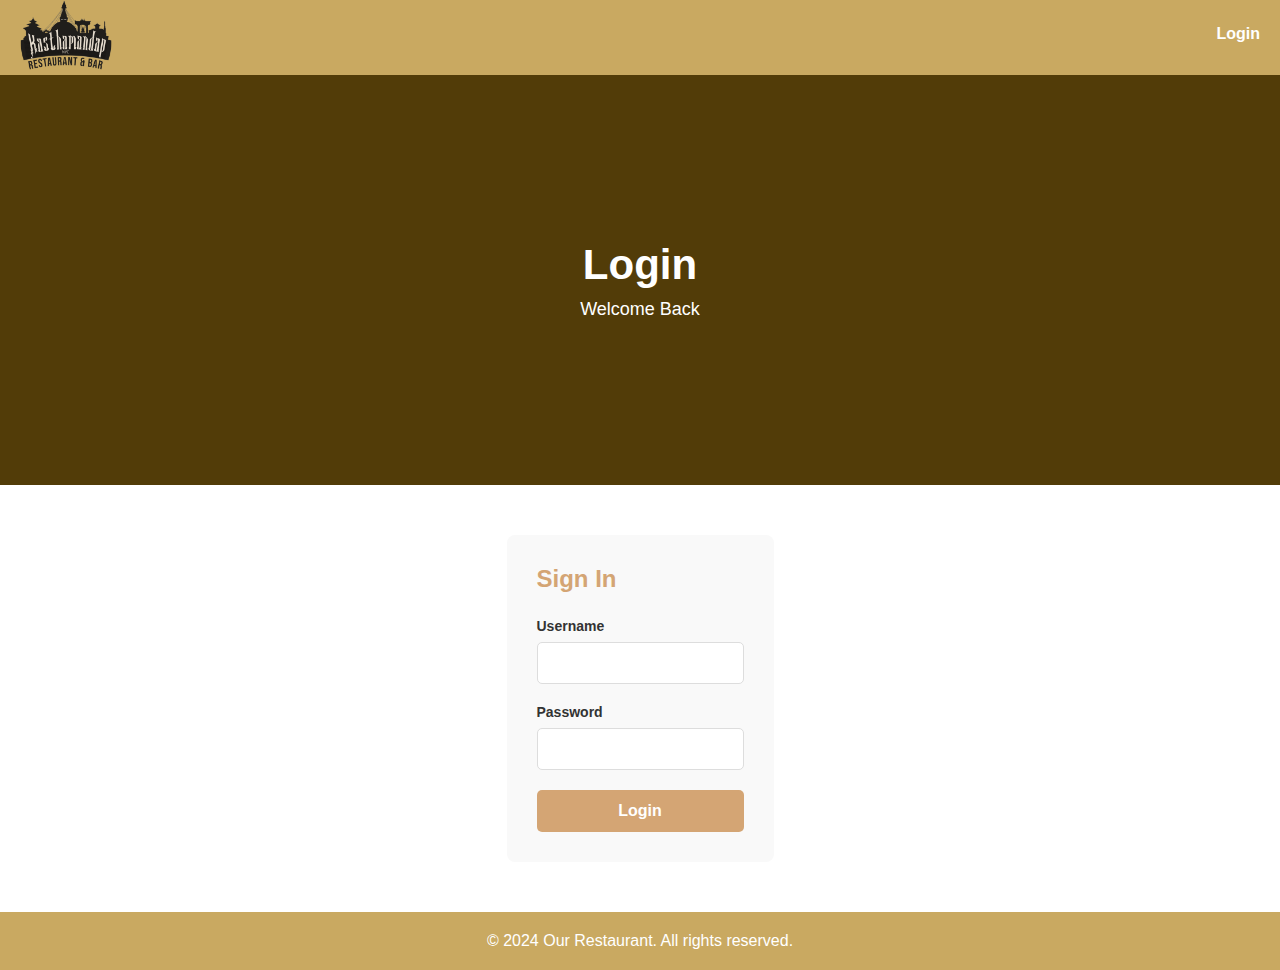
<file: index.html>
<!DOCTYPE html>
<html lang="en">

<head>
    <meta charset="UTF-8">
    <meta name="viewport" content="width=device-width, initial-scale=1.0">
    <title>Login</title>
    <link rel="stylesheet" href="style.css">
</head>

<body>
    <div class="navigation">
        <div class="logo">
            <img src="logo.png" width="100px" height="70px" alt="Restaurant Logo">
        </div>
        <nav class="navbar">
            <ul class="nav">
                <li>
                    <a href="index.html">Login</a>
                </li>
            </ul>
        </nav>
    </div>

    <div class="page-hero">
        <h1>Login</h1>
        <p>Welcome Back</p>
    </div>

    <div class="contact-container" style="display: flex; justify-content: center; padding: 50px 20px;">
        <div class="contact-form" style="width: 100%; max-width: 400px;">
            <h2>Sign In</h2>
            <form action="home.html">
                <div class="form-group">
                    <label for="username">Username</label>
                    <input type="text" id="username" name="username" required>
                </div>

                <div class="form-group">
                    <label for="password">Password</label>
                    <input type="password" id="password" name="password" required>
                </div>

                <button type="submit" class="submit-btn">Login</button>
            </form>
        </div>
    </div>
    <div class="footer">
        <footer>
            <p align="center">&copy; 2024 Our Restaurant. All rights reserved.</p>
        </footer>
    </div>
</body>

</html>
</file>
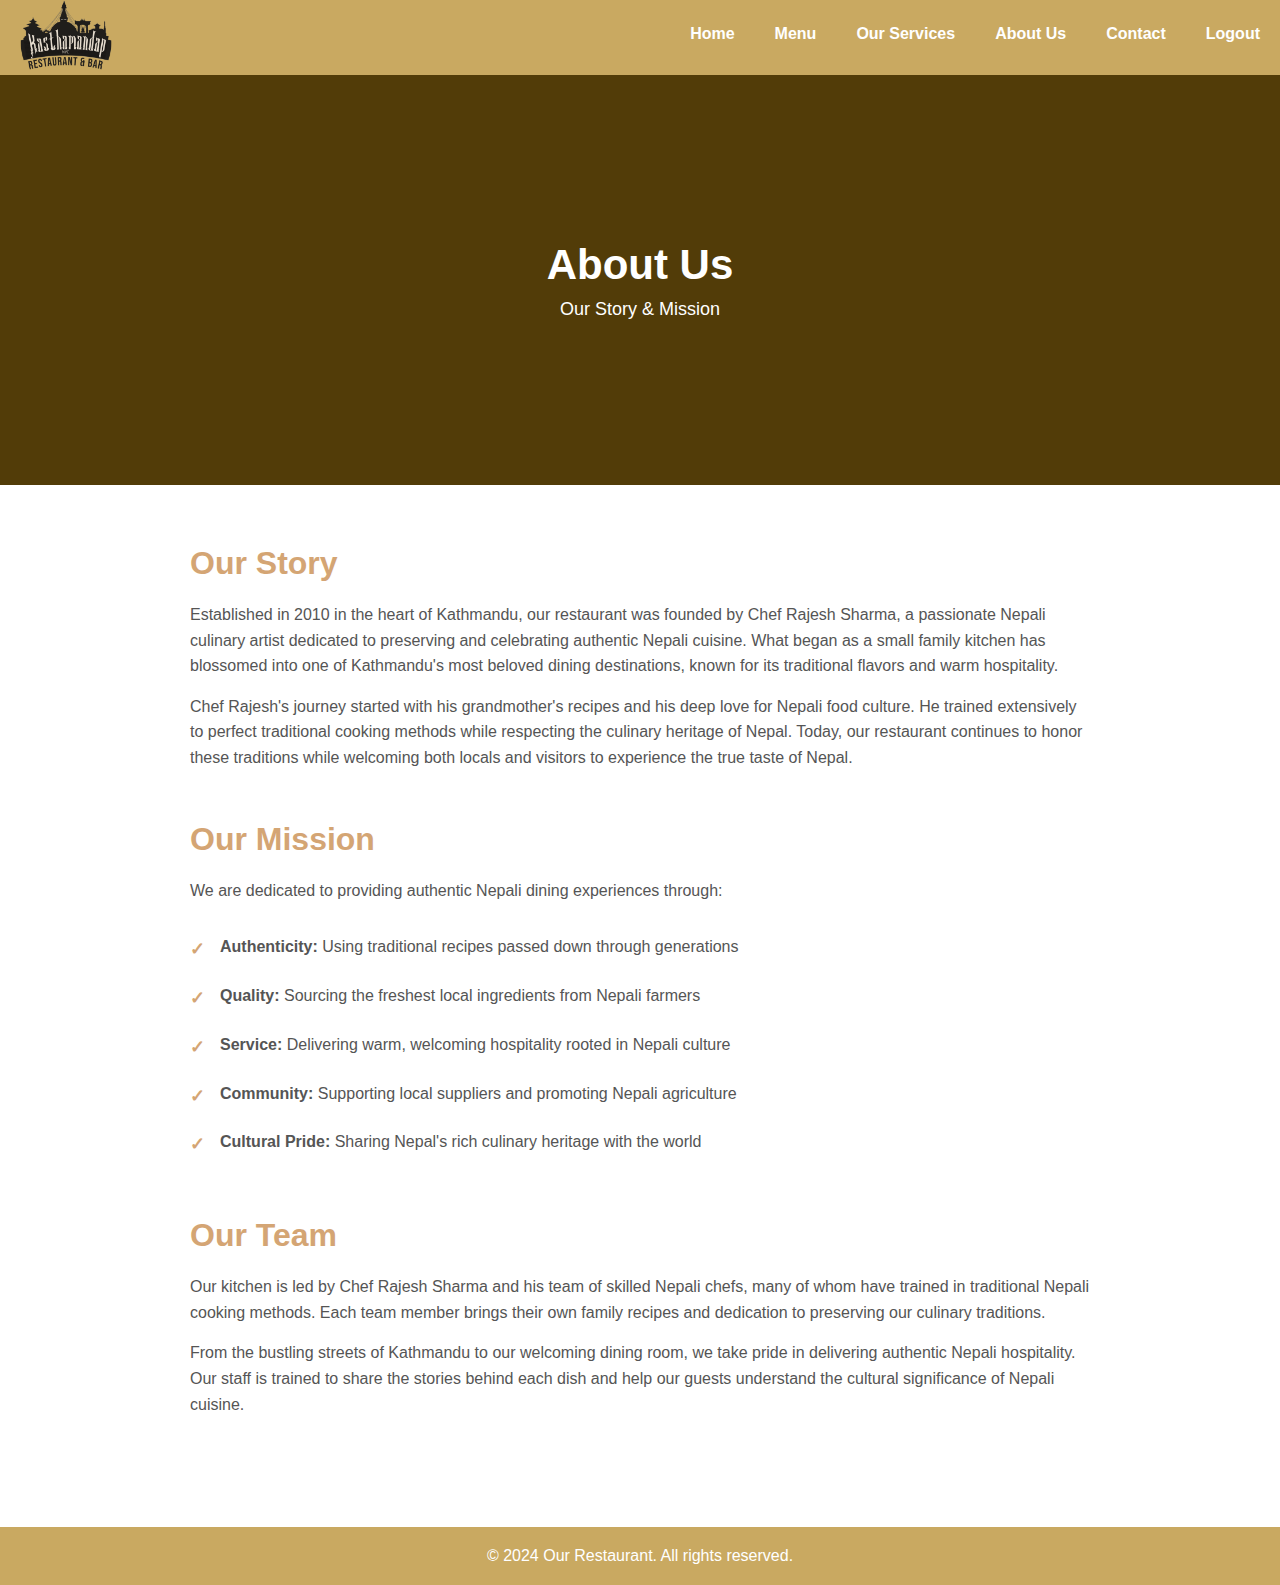
<file: about.html>
<!DOCTYPE html>
<html lang="en">

<head>
    <meta charset="UTF-8">
    <meta name="viewport" content="width=device-width, initial-scale=1.0">
    <title>About Us</title>
    <link rel="stylesheet" href="style.css">
</head>

<body>
    <div class="navigation">
        <div class="logo">
            <img src="logo.png" width="100px" height="70px" alt="Restaurant Logo">
        </div>
        <nav class="navbar">
            <ul class="nav">
                <li>
                    <a href="home.html">Home</a>
                </li>
                <li>
                    <a href="menu.html">Menu</a>
                </li>
                <li>
                    <a href="services.html">Our Services</a>
                </li>
                <li>
                    <a href="about.html">About Us</a>
                </li>
                <li>
                    <a href="contact.html">Contact</a>
                </li>
                <li>
                    <a href="index.html">Logout</a>
                </li>
            </ul>
        </nav>
    </div>

    <div class="page-hero">
        <h1>About Us</h1>
        <p>Our Story & Mission</p>
    </div>

    <div class="about-content">
        <div class="about-section">
            <h2>Our Story</h2>
            <p>Established in 2010 in the heart of Kathmandu, our restaurant was founded by Chef Rajesh Sharma, a
                passionate Nepali culinary artist dedicated to preserving and celebrating authentic Nepali cuisine. What
                began as a small family kitchen has blossomed into one of Kathmandu's most beloved dining destinations,
                known for its traditional flavors and warm hospitality.</p>
            <p>Chef Rajesh's journey started with his grandmother's recipes and his deep love for Nepali food culture.
                He trained extensively to perfect traditional cooking methods while respecting the culinary heritage of
                Nepal. Today, our restaurant continues to honor these traditions while welcoming both locals and
                visitors to experience the true taste of Nepal.</p>
        </div>

        <div class="about-section">
            <h2>Our Mission</h2>
            <p>We are dedicated to providing authentic Nepali dining experiences through:</p>
            <ul class="mission-list">
                <li><strong>Authenticity:</strong> Using traditional recipes passed down through generations</li>
                <li><strong>Quality:</strong> Sourcing the freshest local ingredients from Nepali farmers</li>
                <li><strong>Service:</strong> Delivering warm, welcoming hospitality rooted in Nepali culture</li>
                <li><strong>Community:</strong> Supporting local suppliers and promoting Nepali agriculture</li>
                <li><strong>Cultural Pride:</strong> Sharing Nepal's rich culinary heritage with the world</li>
            </ul>
        </div>

        <div class="about-section">
            <h2>Our Team</h2>
            <p>Our kitchen is led by Chef Rajesh Sharma and his team of skilled Nepali chefs, many of whom have trained
                in traditional Nepali cooking methods. Each team member brings their own family recipes and dedication
                to preserving our culinary traditions.</p>
            <p>From the bustling streets of Kathmandu to our welcoming dining room, we take pride in delivering
                authentic Nepali hospitality. Our staff is trained to share the stories behind each dish and help our
                guests understand the cultural significance of Nepali cuisine.</p>
        </div>
    </div>
    <div class="footer">
        <footer>
            <p align="center">&copy; 2024 Our Restaurant. All rights reserved.</p>
        </footer>
    </div>
</body>

</html>
</file>
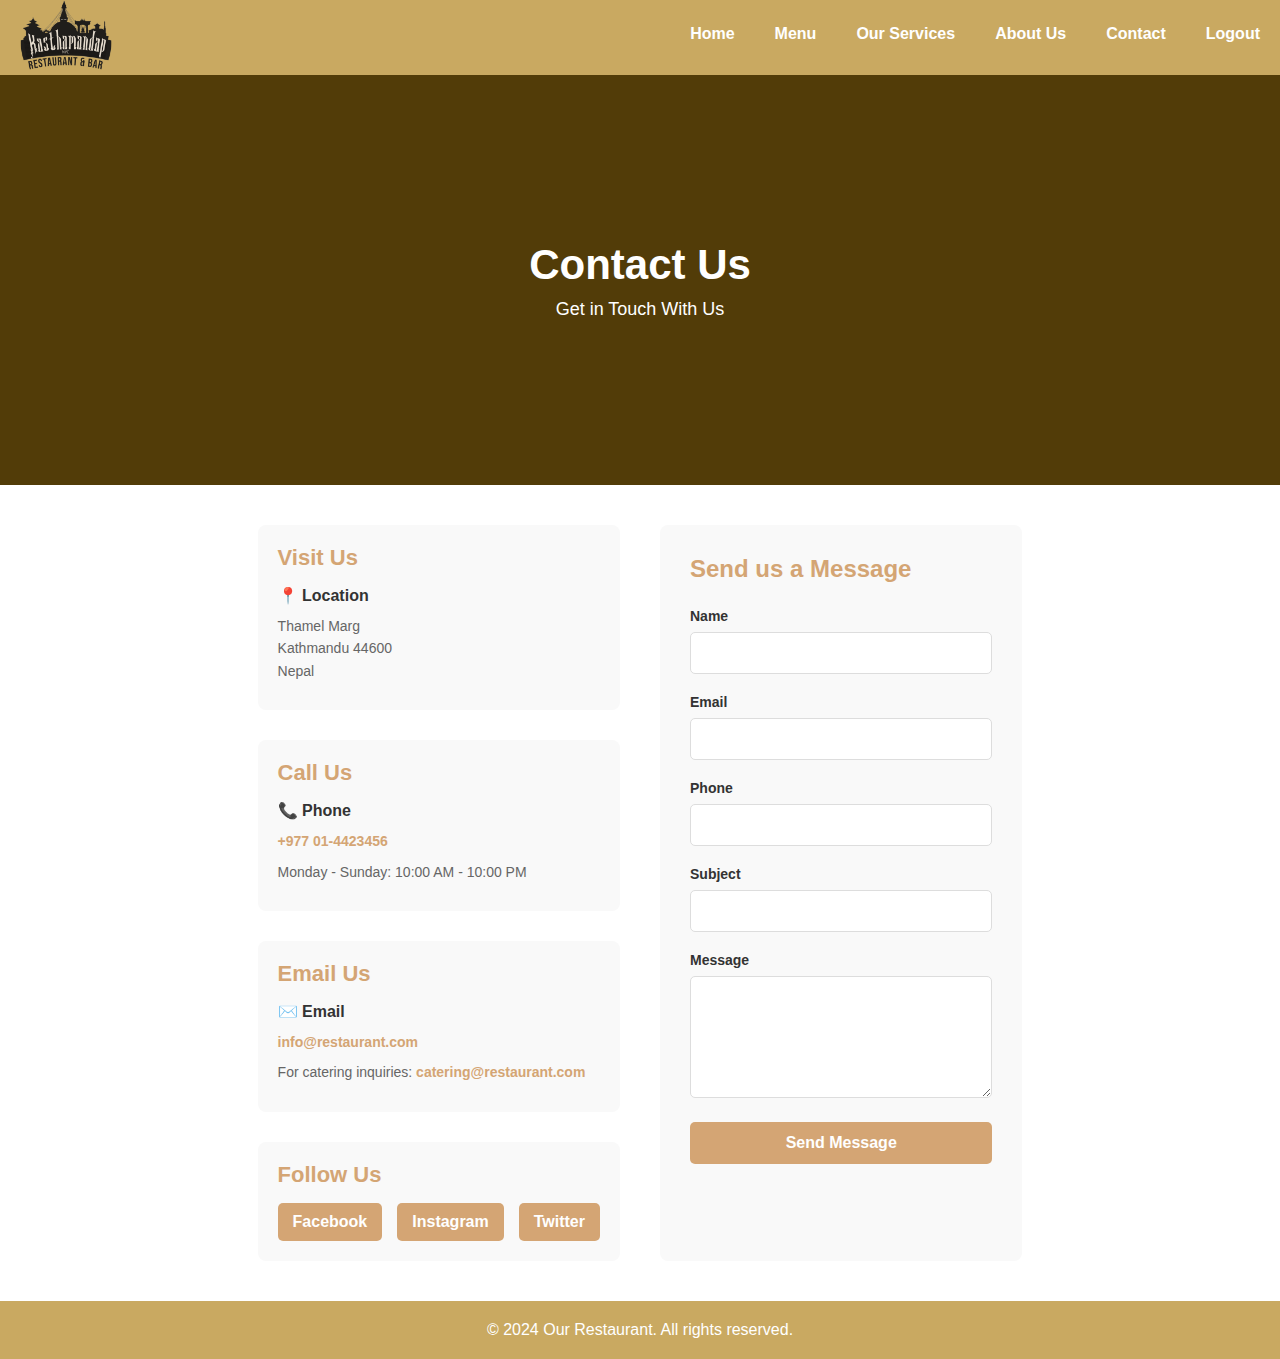
<file: contact.html>
<!DOCTYPE html>
<html lang="en">

<head>
    <meta charset="UTF-8">
    <meta name="viewport" content="width=device-width, initial-scale=1.0">
    <title>Contact Us</title>
    <link rel="stylesheet" href="style.css">

</head>

<body>
    <div class="navigation">
        <div class="logo">
            <img src="logo.png" width="100px" height="70px" alt="Restaurant Logo">
        </div>

        <nav class="navbar">
            <ul class="nav">
                <li>
                    <a href="home.html">Home</a>
                </li>
                <li>
                    <a href="menu.html">Menu</a>
                </li>
                <li>
                    <a href="services.html">Our Services</a>
                </li>
                <li>
                    <a href="about.html">About Us</a>
                </li>
                <li>
                    <a href="contact.html">Contact</a>
                </li>
                <li>
                    <a href="index.html">Logout</a>
                </li>
            </ul>
        </nav>
    </div>

    <div class="page-hero">
        <h1>Contact Us</h1>
        <p>Get in Touch With Us</p>
    </div>

    <div class="contact-container">
        <div class="contact-info">
            <div class="contact-section">
                <h2>Visit Us</h2>
                <div class="info-item">
                    <h3>📍 Location</h3>
                    <p>Thamel Marg<br>Kathmandu 44600<br>Nepal</p>
                </div>
            </div>

            <div class="contact-section">
                <h2>Call Us</h2>
                <div class="info-item">
                    <h3>📞 Phone</h3>
                    <p><a href="tel:+977014423456">+977 01-4423456</a></p>
                    <p>Monday - Sunday: 10:00 AM - 10:00 PM</p>
                </div>
            </div>

            <div class="contact-section">
                <h2>Email Us</h2>
                <div class="info-item">
                    <h3>✉️ Email</h3>
                    <p><a href="mailto:info@restaurant.com">info@restaurant.com</a></p>
                    <p>For catering inquiries: <a href="mailto:catering@restaurant.com">catering@restaurant.com</a></p>
                </div>
            </div>

            <div class="contact-section">
                <h2>Follow Us</h2>
                <div class="social-links">
                    <a href="#" class="social-icon">Facebook</a>
                    <a href="#" class="social-icon">Instagram</a>
                    <a href="#" class="social-icon">Twitter</a>
                </div>
            </div>
        </div>

        <div class="contact-form">
            <h2>Send us a Message</h2>
            <form>
                <div class="form-group">
                    <label for="name">Name</label>
                    <input type="text" id="name" name="name" required>
                </div>

                <div class="form-group">
                    <label for="email">Email</label>
                    <input type="email" id="email" name="email" required>
                </div>

                <div class="form-group">
                    <label for="phone">Phone</label>
                    <input type="tel" id="phone" name="phone">
                </div>

                <div class="form-group">
                    <label for="subject">Subject</label>
                    <input type="text" id="subject" name="subject" required>
                </div>

                <div class="form-group">
                    <label for="message">Message</label>
                    <textarea id="message" name="message" rows="6" required></textarea>
                </div>

                <button type="submit" class="submit-btn" id="submit">Send Message</button>
            </form>
        </div>
    </div>
    <div class="footer">
        <footer>
            <p align="center">&copy; 2024 Our Restaurant. All rights reserved.</p>
        </footer>
    </div>
    <script>
        let form = document.getElementById("submit");

        form.addEventListener("click", function () {
            alert("Thank You For Your Review");
        });
    </script>
</body>

</html>
</file>
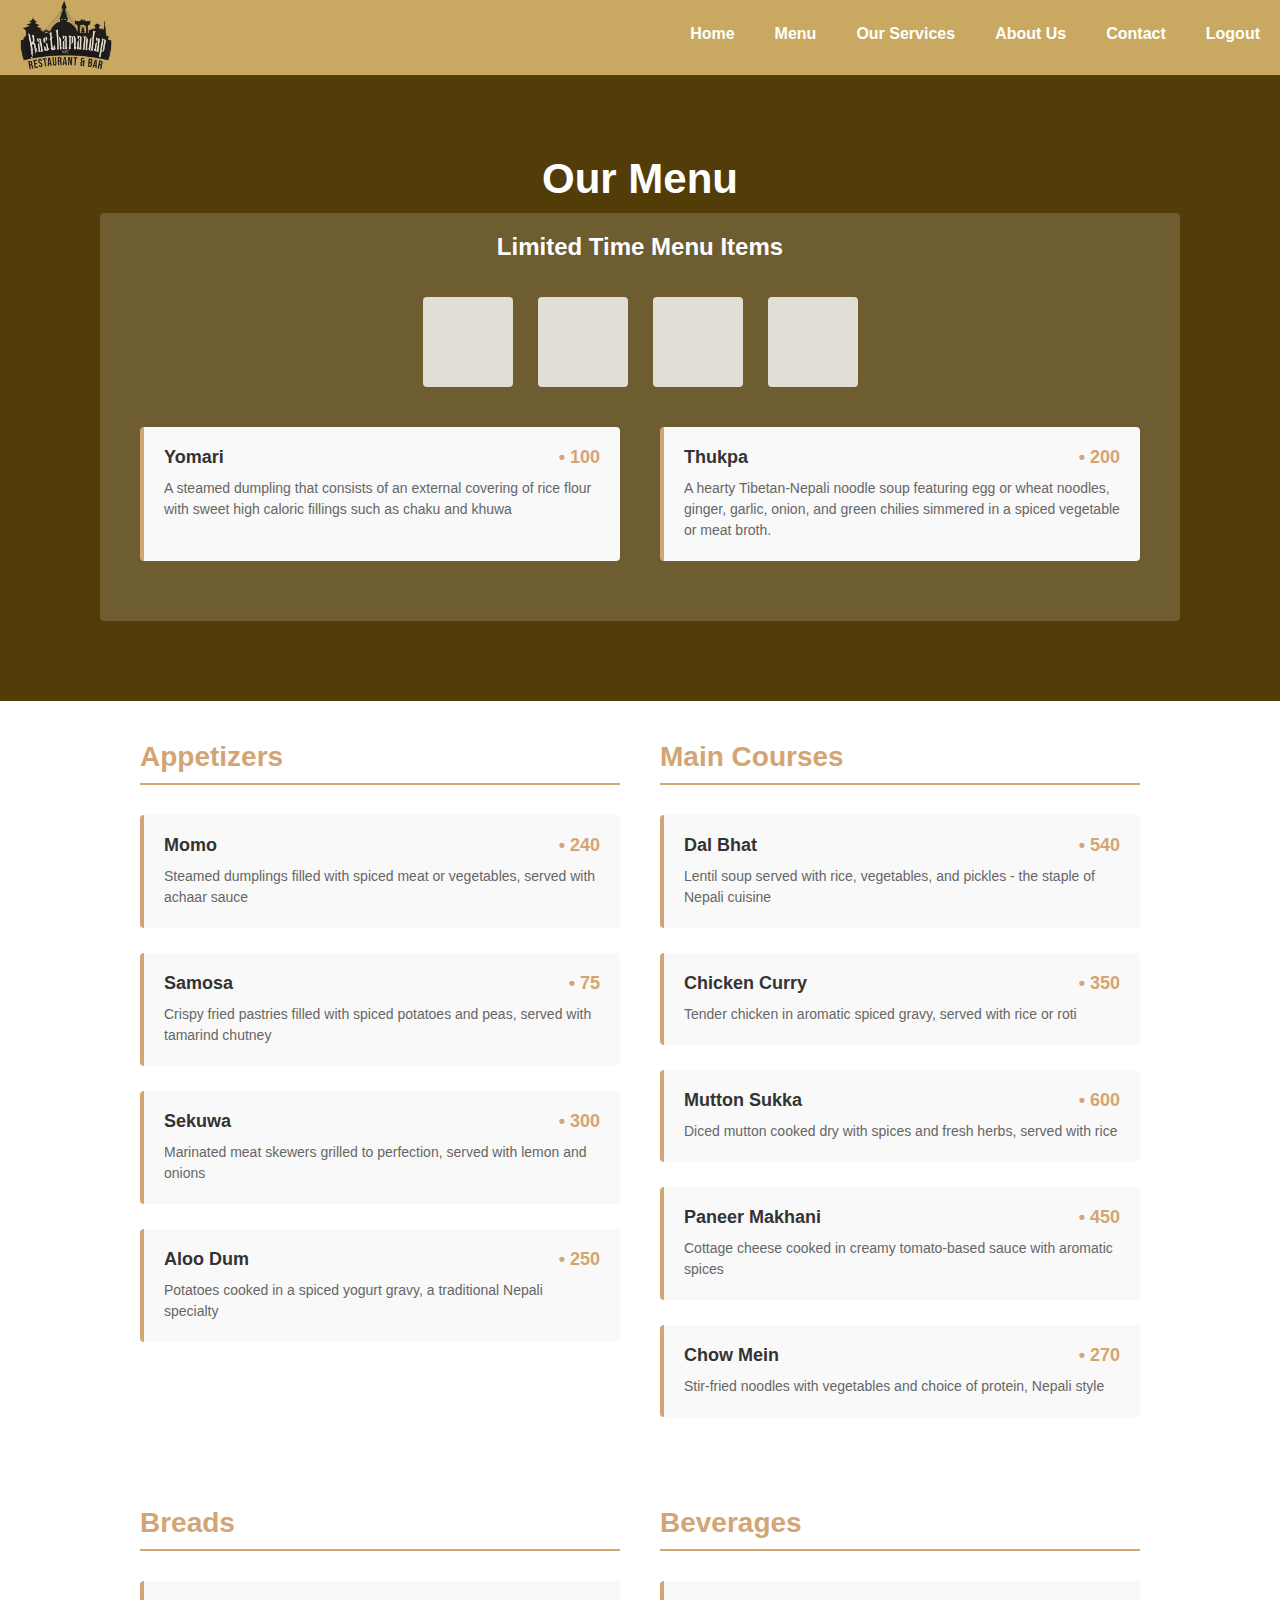
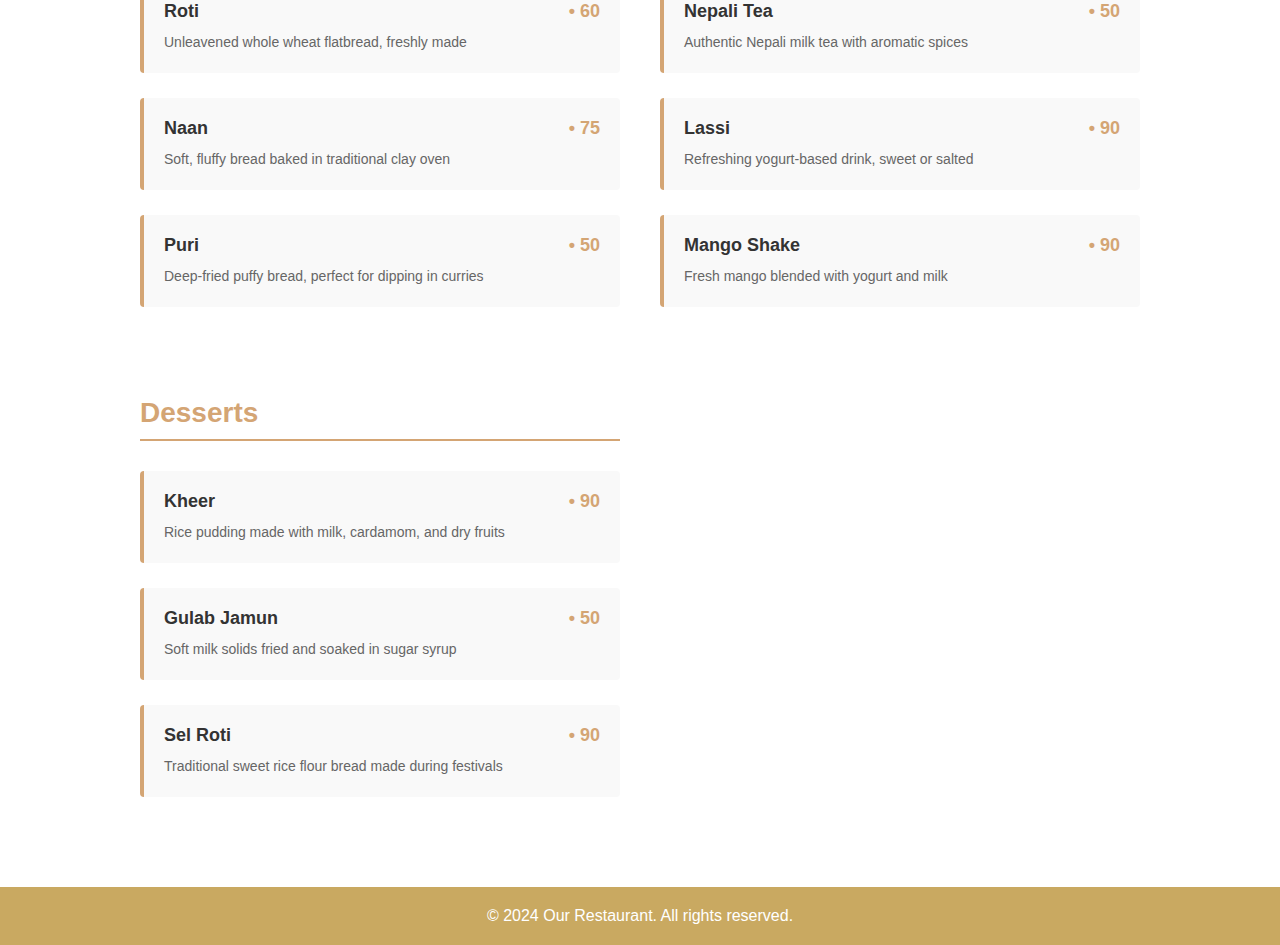
<file: menu.html>
<!DOCTYPE html>
<html lang="en">

<head>
    <meta charset="UTF-8">
    <meta name="viewport" content="width=device-width, initial-scale=1.0">
    <title>Menu</title>
    <link rel="stylesheet" href="style.css">
    <script src="script.js"></script>
</head>

<body>
    <div class="navigation">
        <div class="logo">
            <img src="logo.png" width="100px" height="70px" alt="Restaurant Logo">
        </div>
        <nav class="navbar">
            <ul class="nav">
                <li>
                    <a href="home.html">Home</a>
                </li>
                <li>
                    <a href="menu.html">Menu</a>
                </li>
                <li>
                    <a href="services.html">Our Services</a>
                </li>
                <li>
                    <a href="about.html">About Us</a>
                </li>
                <li>
                    <a href="contact.html">Contact</a>
                </li>
                <li>
                    <a href="index.html">Logout</a>
                </li>
            </ul>
        </nav>
    </div>

    <div class="page-hero">
        <h1>Our Menu</h1>
        <div class="limited">
            <h2>Limited Time Menu Items</h2><br><br>
            <div class="limited-timer">
                <div id="days" class="time">

                </div>
                <div id="hours" class="time">

                </div>
                <div id="minutes" class="time">

                </div>
                <div id="seconds" class="time">

                </div>
            </div>
            <div class="menu-content">
                <div class="menu-item">
                    <div class="item-header">
                        <h3>Yomari</h3>
                        <span class="price">• 100</span>
                    </div>
                    <p align="left">A steamed dumpling that consists of an external covering of rice flour with sweet
                        high
                        caloric
                        fillings such as chaku and khuwa</p>
                </div>
                <div class="menu-item">
                    <div class="item-header">
                        <h3>Thukpa</h3>
                        <span class="price">• 200</span>
                    </div>
                    <p align="left">A hearty Tibetan-Nepali noodle soup featuring egg or wheat noodles, ginger, garlic,
                        onion, and green chilies simmered in a spiced vegetable or meat broth.</p>
                </div>
            </div>
        </div>
    </div>
    <div class="menu-content">
        <div class="menu-section">
            <h2>Appetizers</h2>
            <div class="menu-items">
                <div class="menu-item">
                    <div class="item-header">
                        <h3>Momo</h3>
                        <span class="price">• 240</span>
                    </div>
                    <p>Steamed dumplings filled with spiced meat or vegetables, served with achaar sauce</p>
                </div>
                <div class="menu-item">
                    <div class="item-header">
                        <h3>Samosa</h3>
                        <span class="price">• 75</span>
                    </div>
                    <p>Crispy fried pastries filled with spiced potatoes and peas, served with tamarind chutney</p>
                </div>
                <div class="menu-item">
                    <div class="item-header">
                        <h3>Sekuwa</h3>
                        <span class="price">• 300</span>
                    </div>
                    <p>Marinated meat skewers grilled to perfection, served with lemon and onions</p>
                </div>
                <div class="menu-item">
                    <div class="item-header">
                        <h3>Aloo Dum</h3>
                        <span class="price">• 250</span>
                    </div>
                    <p>Potatoes cooked in a spiced yogurt gravy, a traditional Nepali specialty</p>
                </div>
            </div>
        </div>

        <div class="menu-section">
            <h2>Main Courses</h2>
            <div class="menu-items">
                <div class="menu-item">
                    <div class="item-header">
                        <h3>Dal Bhat</h3>
                        <span class="price">• 540</span>
                    </div>
                    <p>Lentil soup served with rice, vegetables, and pickles - the staple of Nepali cuisine</p>
                </div>
                <div class="menu-item">
                    <div class="item-header">
                        <h3>Chicken Curry</h3>
                        <span class="price">• 350</span>
                    </div>
                    <p>Tender chicken in aromatic spiced gravy, served with rice or roti</p>
                </div>
                <div class="menu-item">
                    <div class="item-header">
                        <h3>Mutton Sukka</h3>
                        <span class="price">• 600</span>
                    </div>
                    <p>Diced mutton cooked dry with spices and fresh herbs, served with rice</p>
                </div>
                <div class="menu-item">
                    <div class="item-header">
                        <h3>Paneer Makhani</h3>
                        <span class="price">• 450</span>
                    </div>
                    <p>Cottage cheese cooked in creamy tomato-based sauce with aromatic spices</p>
                </div>
                <div class="menu-item">
                    <div class="item-header">
                        <h3>Chow Mein</h3>
                        <span class="price">• 270</span>
                    </div>
                    <p>Stir-fried noodles with vegetables and choice of protein, Nepali style</p>
                </div>
            </div>
        </div>

        <div class="menu-section">
            <h2>Breads</h2>
            <div class="menu-items">
                <div class="menu-item">
                    <div class="item-header">
                        <h3>Roti</h3>
                        <span class="price">• 60</span>
                    </div>
                    <p>Unleavened whole wheat flatbread, freshly made</p>
                </div>
                <div class="menu-item">
                    <div class="item-header">
                        <h3>Naan</h3>
                        <span class="price">• 75</span>
                    </div>
                    <p>Soft, fluffy bread baked in traditional clay oven</p>
                </div>
                <div class="menu-item">
                    <div class="item-header">
                        <h3>Puri</h3>
                        <span class="price">• 50</span>
                    </div>
                    <p>Deep-fried puffy bread, perfect for dipping in curries</p>
                </div>
            </div>
        </div>

        <div class="menu-section">
            <h2>Beverages</h2>
            <div class="menu-items">
                <div class="menu-item">
                    <div class="item-header">
                        <h3>Nepali Tea</h3>
                        <span class="price">• 50</span>
                    </div>
                    <p>Authentic Nepali milk tea with aromatic spices</p>
                </div>
                <div class="menu-item">
                    <div class="item-header">
                        <h3>Lassi</h3>
                        <span class="price">• 90</span>
                    </div>
                    <p>Refreshing yogurt-based drink, sweet or salted</p>
                </div>
                <div class="menu-item">
                    <div class="item-header">
                        <h3>Mango Shake</h3>
                        <span class="price">• 90</span>
                    </div>
                    <p>Fresh mango blended with yogurt and milk</p>
                </div>
            </div>
        </div>

        <div class="menu-section">
            <h2>Desserts</h2>
            <div class="menu-items">
                <div class="menu-item">
                    <div class="item-header">
                        <h3>Kheer</h3>
                        <span class="price">• 90</span>
                    </div>
                    <p>Rice pudding made with milk, cardamom, and dry fruits</p>
                </div>
                <div class="menu-item">
                    <div class="item-header">
                        <h3>Gulab Jamun</h3>
                        <span class="price">• 50</span>
                    </div>
                    <p>Soft milk solids fried and soaked in sugar syrup</p>
                </div>
                <div class="menu-item">
                    <div class="item-header">
                        <h3>Sel Roti</h3>
                        <span class="price">• 90</span>
                    </div>
                    <p>Traditional sweet rice flour bread made during festivals</p>
                </div>
            </div>
        </div>
    </div>
    <div class="footer">
        <footer>
            <p align="center">&copy; 2024 Our Restaurant. All rights reserved.</p>
        </footer>
    </div>
    </div>
</body>


</html>
</file>
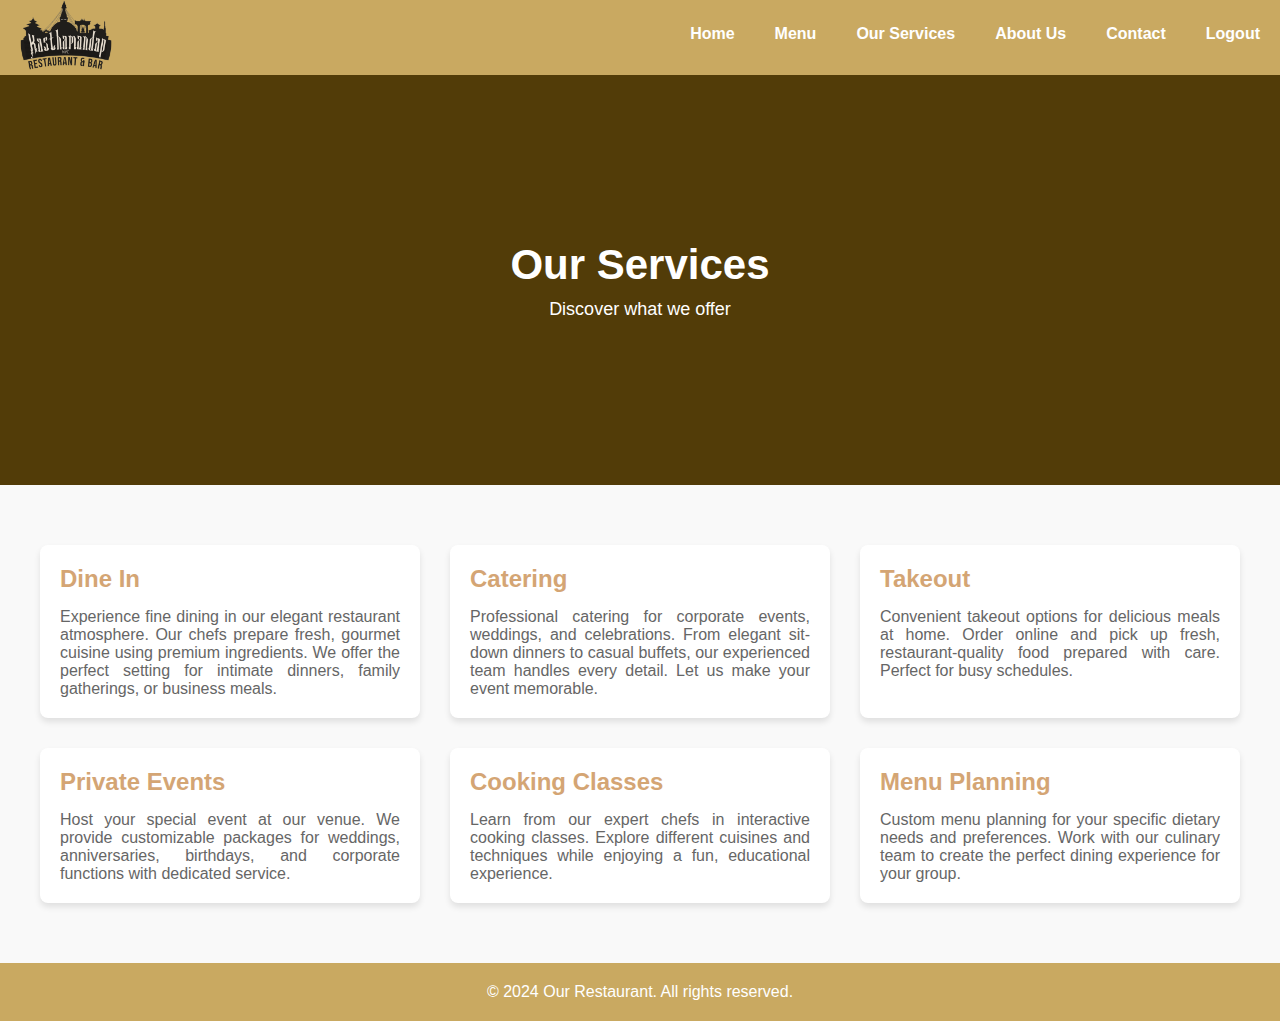
<file: services.html>
<!DOCTYPE html>
<html lang="en">

<head>
    <meta charset="UTF-8">
    <meta name="viewport" content="width=device-width, initial-scale=1.0">
    <title>Our Services</title>
    <link rel="stylesheet" href="style.css">
</head>

<body>
    <div class="navigation">
        <div class="logo">
            <img src="logo.png" width="100px" height="70px" alt="Restaurant Logo">
        </div>
        <nav class="navbar">
            <ul class="nav">
                <li>
                    <a href="home.html">Home</a>
                </li>
                <li>
                    <a href="menu.html">Menu</a>
                </li>
                <li>
                    <a href="services.html">Our Services</a>
                </li>
                <li>
                    <a href="about.html">About Us</a>
                </li>
                <li>
                    <a href="contact.html">Contact</a>
                </li>
                <li>
                    <a href="index.html">Logout</a>
                </li>
            </ul>
        </nav>
    </div>

    <div class="page-hero">
        <h1>Our Services</h1>
        <p>Discover what we offer</p>
    </div>

    <div class="services">
        <div class="service-grid">
            <div class="service-card">
                <h3>Dine In</h3>
                <p>Experience fine dining in our elegant restaurant atmosphere. Our chefs prepare fresh, gourmet cuisine
                    using premium ingredients. We offer the perfect setting for intimate dinners, family gatherings, or
                    business meals.</p>
            </div>
            <div class="service-card">
                <h3>Catering</h3>
                <p>Professional catering for corporate events, weddings, and celebrations. From elegant sit-down dinners
                    to casual buffets, our experienced team handles every detail. Let us make your event memorable.</p>
            </div>
            <div class="service-card">
                <h3>Takeout</h3>
                <p>Convenient takeout options for delicious meals at home. Order online and pick up fresh,
                    restaurant-quality food prepared with care. Perfect for busy schedules.</p>
            </div>
            <div class="service-card">
                <h3>Private Events</h3>
                <p>Host your special event at our venue. We provide customizable packages for weddings, anniversaries,
                    birthdays, and corporate functions with dedicated service.</p>
            </div>
            <div class="service-card">
                <h3>Cooking Classes</h3>
                <p>Learn from our expert chefs in interactive cooking classes. Explore different cuisines and techniques
                    while enjoying a fun, educational experience.</p>
            </div>
            <div class="service-card">
                <h3>Menu Planning</h3>
                <p>Custom menu planning for your specific dietary needs and preferences. Work with our culinary team to
                    create the perfect dining experience for your group.</p>
            </div>
        </div>
    </div>
    <div class="footer">
        <footer>
            <p align="center">&copy; 2024 Our Restaurant. All rights reserved.</p>
        </footer>
    </div>
</body>

</html>
</file>
<file: style.css>
* {
    margin: 0px;
    font-family: Arial, Helvetica, sans-serif;
}

body {
    display: flex;
    flex-direction: column;
    min-height: 100vh;
    margin: 0;
}

.navigation {
    display: flex;
    background-color: #c9a961;
    padding: 0;
    width: 100%;
    height: 75px;
    justify-content: space-between;
}

.navbar {
    display: flex;
    flex-direction: row;
    background-color: #c9a961;
    color: white;
    list-style: none;
    margin: 0;
    padding: 0;
    justify-content: flex-end;
}

.nav {
    display: flex;
    flex-direction: row;
    list-style: none;
    margin: 0;
    padding: 0;
    width: 100%;
    justify-content: flex-end;
}

.nav li {
    padding: 25px 20px;
}

li {
    list-style-type: none;
}

a {
    color: white;
    text-decoration: none;
    font-weight: bold;
}

.hero-home {
    background-image: url(back1.jpg);
    background-position: center;
    background-size: cover;
    color: white;
    font-size: large;
    padding: 100px 20px;
    text-align: center;
    min-height: 630px;
    display: flex;
    flex-direction: column;
    justify-content: center;
    align-items: center;
    gap: 40px;
}

.hero h1 {
    font-size: 48px;
    margin-bottom: 15px;
}

.hero p {
    font-size: 20px;
    margin-bottom: 30px;
}

.cta-button {
    background-color: #d4a574;
    color: black;
    border: none;
    padding: 15px 40px;
    font-size: 18px;
    font-weight: bold;
    cursor: pointer;
    border-radius: 5px;
    transition: background-color 0.3s;
}

.cta-button:hover {
    background-color: #c09250;
}

.services {
    padding: 60px 20px;
    background-color: #f9f9f9;
    text-align: center;
}

.services h2 {
    font-size: 36px;
    margin-bottom: 40px;
    color: #333;
    text-align: center;
}

.service-grid {
    display: grid;
    grid-template-columns: repeat(3, 1fr);
    gap: 30px;
    max-width: 1200px;
    margin: 0 auto;
}

.service-card {
    background-color: white;
    padding: 0;
    border-radius: 8px;
    box-shadow: 0 4px 6px rgba(0, 0, 0, 0.1);
    transition: transform 0.3s;
    overflow: hidden;
    text-align: justify;
}

.service-card img {
    width: 100%;
    height: 200px;
    object-fit: cover;
    display: block;
}

.service-card>h3,
.service-card>p {
    padding: 0 20px;
}

.service-card>h3 {
    padding-top: 20px;
}

.service-card>p {
    padding-bottom: 20px;
}

.service-card:hover {
    transform: translateY(-5px);
}

.service-card h3 {
    color: #d4a574;
    font-size: 24px;
    margin-bottom: 15px;
    justify-content: center;
}

.service-card p {
    color: #666;
    font-size: 16px;
}

.page-hero {
    background-color: #523c08;
    background-position: center;
    color: white;
    padding: 80px 20px;
    text-align: center;
    min-height: 250px;
    display: flex;
    flex-direction: column;
    justify-content: center;
    align-items: center;
    background-size: contain;
    background-repeat: no-repeat;
}

.page-hero h1 {
    font-size: 42px;
    margin-bottom: 10px;
}

.page-hero p {
    font-size: 18px;
}

.about-content {
    max-width: 900px;
    margin: 0 auto;
    padding: 60px 20px;
}

.about-section {
    margin-bottom: 50px;
}

.about-section h2 {
    color: #d4a574;
    font-size: 32px;
    margin-bottom: 20px;
}

.about-section p {
    color: #555;
    font-size: 16px;
    line-height: 1.6;
    margin-bottom: 15px;
}

.mission-list {
    list-style: none;
    padding: 0;
    margin: 20px 0;
}

.mission-list li {
    color: #555;
    font-size: 16px;
    line-height: 1.8;
    padding: 10px 0;
    padding-left: 30px;
    position: relative;
}

.mission-list li:before {
    content: "✓";
    position: absolute;
    left: 0;
    color: #d4a574;
    font-weight: bold;
    font-size: 18px;
}

.menu-content {
    max-width: 1000px;
    margin: 0 auto;
    padding: 40px 20px;
    display: grid;
    grid-template-columns: repeat(2, 1fr);
    gap: 40px;
}

.menu-section {
    margin-bottom: 50px;
}

.menu-section h2 {
    color: #d4a574;
    font-size: 28px;
    border-bottom: 2px solid #d4a574;
    padding-bottom: 10px;
    margin-bottom: 30px;
}

.menu-items {
    display: grid;
    gap: 25px;
}

.menu-item {
    background-color: #f9f9f9;
    padding: 20px;
    border-left: 4px solid #d4a574;
    border-radius: 4px;

}

.item-header {
    display: flex;
    justify-content: space-between;
    align-items: center;
    margin-bottom: 10px;
    gap: 60px;
}

.menu-item h3 {
    color: #333;
    font-size: 18px;
    margin: 0;
}

.price {
    color: #d4a574;
    font-weight: bold;
    font-size: 18px;
}

.menu-item p {
    color: #666;
    font-size: 14px;
    line-height: 1.5;
    margin: 0;
}

.contact-container {
    max-width: 1200px;
    margin: 0 auto;
    padding: 40px 20px;
    display: grid;
    grid-template-columns: 1fr 1fr;
    gap: 40px;
}


.contact-info {
    display: grid;
    gap: 30px;
}

.contact-section h2 {
    color: #d4a574;
    font-size: 22px;
    margin-bottom: 15px;
}

.contact-section {
    background-color: #f9f9f9;
    padding: 20px;
    border-radius: 8px;
}

.info-item h3 {
    color: #333;
    font-size: 16px;
    margin-bottom: 10px;
}

.info-item p {
    color: #666;
    font-size: 14px;
    line-height: 1.6;
    margin-bottom: 8px;
}

.info-item a {
    color: #d4a574;
    text-decoration: none;
    font-weight: bold;
}

.info-item a:hover {
    text-decoration: underline;
}

.social-links {
    display: flex;
    gap: 15px;
    flex-wrap: wrap;
}

.social-icon {
    display: inline-block;
    background-color: #d4a574;
    color: white;
    padding: 10px 15px;
    border-radius: 5px;
    text-decoration: none;
    font-weight: bold;
    transition: background-color 0.3s;
}

.social-icon:hover {
    background-color: #c09250;
    color: white;
}

.contact-form {
    background-color: #f9f9f9;
    padding: 30px;
    border-radius: 8px;
}

.contact-form h2 {
    color: #d4a574;
    font-size: 24px;
    margin-bottom: 25px;
}

.form-group {
    margin-bottom: 20px;
}

.form-group label {
    display: block;
    color: #333;
    font-weight: bold;
    margin-bottom: 8px;
    font-size: 14px;
}

.form-group input,
.form-group textarea {
    width: 100%;
    padding: 12px;
    border: 1px solid #ddd;
    border-radius: 5px;
    font-family: Arial, Helvetica, sans-serif;
    font-size: 14px;
    box-sizing: border-box;
}

.form-group input:focus,
.form-group textarea:focus {
    outline: none;
    border-color: #d4a574;
    box-shadow: 0 0 5px rgba(212, 165, 116, 0.3);
}

.form-group textarea {
    resize: vertical;
}

.submit-btn {
    background-color: #d4a574;
    color: white;
    border: none;
    padding: 12px 30px;
    font-size: 16px;
    font-weight: bold;
    border-radius: 5px;
    cursor: pointer;
    transition: background-color 0.3s;
    width: 100%;
}

.submit-btn:hover {
    background-color: #c09250;
}

.footer {
    background-color: #c9a961;
    color: white;
    padding: 20px 0;
    text-align: center;
    margin-top: auto;
}

.logo {
    display: flex;
    align-items: center;
    padding-top: 10px;
    padding-left: 20px;
    height: 50px;
    width: 50px;

}

a:hover {
    color: #ecc59b;
}

.limited {
    background-color: #f9f9f92d;
    padding: 20px;
    border-radius: 4px;
}

.limited-card {
    background-color: #f9f9f9;
    padding: 20px;
    border-left: 4px solid #d4a574;
    border-radius: 4px;
}

.limited-timer {
    display: flex;
    gap: 25px;
    align-items: center;
    justify-content: center;
}

.time {
    display: flex;
    justify-content: center;
    align-items: center;
    background-color: #f9f9f9d3;
    padding: 20px;
    border-radius: 4px;
    width: 50px;
    height: 50px;
    color: #333;
    font-weight: bold;
}
</file>
